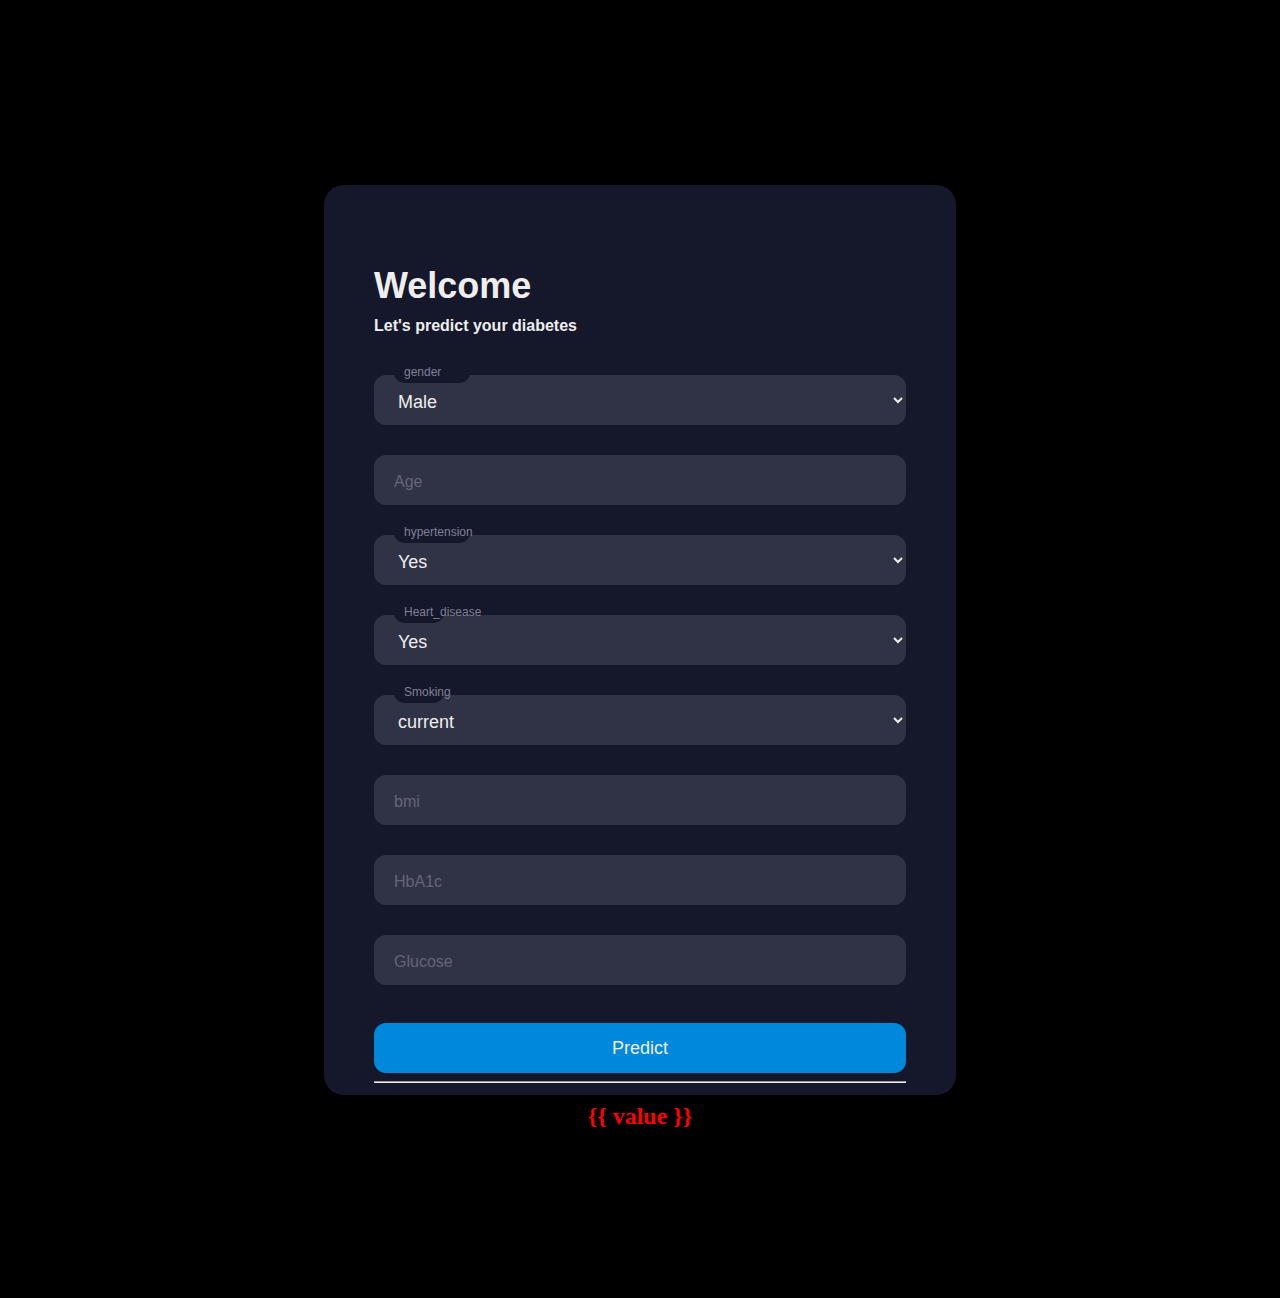
<file: templates/index.html>
<!DOCTYPE html>
<html>

<head>
  <link rel="stylesheet" href="../static/style.css">
</head>

<body>
  <form class="form" action="/submit" method ="post">
    <div class="title">Welcome</div>
    <div class="subtitle">Let's predict your diabetes </div>
    <div class="input-container ic1">
      <select name="gender" id="gender" class="input" required>
        <option value="Male">Male</option>
        <option value="Female">Female</option>
        <option value="Others">Others</option>
      </select>
      <div class="cut"></div>
      <label for="gender" class="placeholder">gender</label>
    </div>
    <div class="input-container ic2">
      <input id="age" name="age" class="input" type="text" placeholder=" " required />
      <div class="cut"></div>
      <label for="age" class="placeholder">Age</label>
    </div>
    <div class="input-container ic2">
      <select name="hypertension" id="hypertension" class="input" required>
        <option value="Yes">Yes</option>
        <option value="No">No</option>
      </select>
      <div class="cut"></div>
      <label for="hypertension" class="placeholder">hypertension</label>
    </div>
    <div class="input-container ic2">
      <select name="Heart_disease" id="Heart_disease" class="input" required>
        <option value="Yes">Yes</option>
        <option value="No">No</option>
      </select>
      <div class="cut cut-short"></div>
      <label for="Heart_disease" class="placeholder" required>Heart_disease</label>
    </div>
    <div class="input-container ic2">
      <select name="Smoking" id="Smoking" class="input" required>
        <option value="current">current</option>
        <option value="former">former</option>
        <option value="never">never</option>
        <option value="no Info">no Info</option>
        <option value="not current">not current</option>
        <option value="ever">ever</option>
      </select>
      <div class="cut cut-short"></div>
      <label for="Smoking" class="placeholder">Smoking</label>
    </div>
    <div class="input-container ic2">
      <input id="bmi" name="bmi" class="input" type="text" placeholder=" " required/>
      <div class="cut cut-short"></div>
      <label for="bmi" class="placeholder">bmi</label>
    </div>
    <div class="input-container ic2">
      <input id="HbA1c" name="HbA1c" class="input" type="text" placeholder=" " required />
      <div class="cut cut-short"></div>
      <label for="HbA1c" class="placeholder">HbA1c</label>
    </div>
    <div class="input-container ic2">
      <input id="Glucose" name="Glucose" class="input" type="text" placeholder=" " required/>
      <div class="cut cut-short"></div>
      <label for="Glucose" class="placeholder">Glucose</label>
    </div>
    <button type="form" class="submit">Predict</button>
    <hr class="mb-3">
           <strong><h2 class="result"style="text-align: center;">{{ value }}</h2></strong>
  </form>

  <script src="https://cdn.jsdelivr.net/npm/bootstrap@5.3.3/dist/js/bootstrap.bundle.min.js" integrity="sha384-YvpcrYf0tY3lHB60NNkmXc5s9fDVZLESaAA55NDzOxhy9GkcIdslK1eN7N6jIeHz" crossorigin="anonymous"></script>
</body>
<script>
  if(document.querySelector(".result").innerText == "No Diabetes")
  {
    document.querySelector(".result").style.color = "Green";
  }
  else
  {
    document.querySelector(".result").style.color = "Red";
  }
</script>
</html>
</file>
<file: static/style.css>
html{margin-top:90px;
      margin-bottom:200px;
}
body {
    align-items: center;
    background-color: #000;
    display: flex;
    justify-content: center;
    height: 100vh;
    margin-top: 100px;
  }
  
  .form {
    background-color: #15172b;
    border-radius: 20px;
    box-sizing: border-box;
    height: 910px;
    padding: 50px;
    width: 50%;
  }
  
  .title {
    color: #eee;
    font-family: sans-serif;
    font-size: 36px;
    font-weight: 600;
    margin-top: 30px;
  }
  
  .subtitle {
    color: #eee;
    font-family: sans-serif;
    font-size: 16px;
    font-weight: 600;
    margin-top: 10px;
  }
  
  .input-container {
    height: 50px;
    position: relative;
    width: 100%;
  }
  
  .ic1 {
    margin-top: 40px;
  }
  
  .ic2 {
    margin-top: 30px;
  }
  
  .input {
    background-color: #303245;
    border-radius: 12px;
    border: 0;
    box-sizing: border-box;
    color: #eee;
    font-size: 18px;
    height: 100%;
    outline: 0;
    padding: 4px 20px 0;
    width: 100%;
  }
  
  
  
  .cut {
    background-color: #15172b;
    border-radius: 10px;
    height: 20px;
    left: 20px;
    position: absolute;
    top: -20px;
    transform: translateY(0);
    transition: transform 200ms;
    width: 76px;
  }
  
  .cut-short {
    width: 50px;
  }
  
  .input:focus ~ .cut,
  .input:not(:placeholder-shown) ~ .cut {
    transform: translateY(8px);
  }
  
  .placeholder {
    color: #65657b;
    font-family: sans-serif;
    left: 20px;
    line-height: 14px;
    pointer-events: none;
    position: absolute;
    transform-origin: 0 50%;
    transition: transform 200ms, color 200ms;
    top: 20px;
  }
  
  .input:focus ~ .placeholder,
  .input:not(:placeholder-shown) ~ .placeholder {
    transform: translateY(-30px) translateX(10px) scale(0.75);
  }
  
  .input:not(:placeholder-shown) ~ .placeholder {
    color: #808097;
  }
  
  .input:focus ~ .placeholder {
    color: #dc2f55;
  }
  
  .submit {
    background-color: #08d;
    border-radius: 12px;
    border: 0;
    box-sizing: border-box;
    color: #eee;
    cursor: pointer;
    font-size: 18px;
    height: 50px;
    margin-top: 38px;
    outline: 0;
    text-align: center;
    width: 100%;
  }
  
  .submit:active {
    background-color: #06b;
  }
</file>
